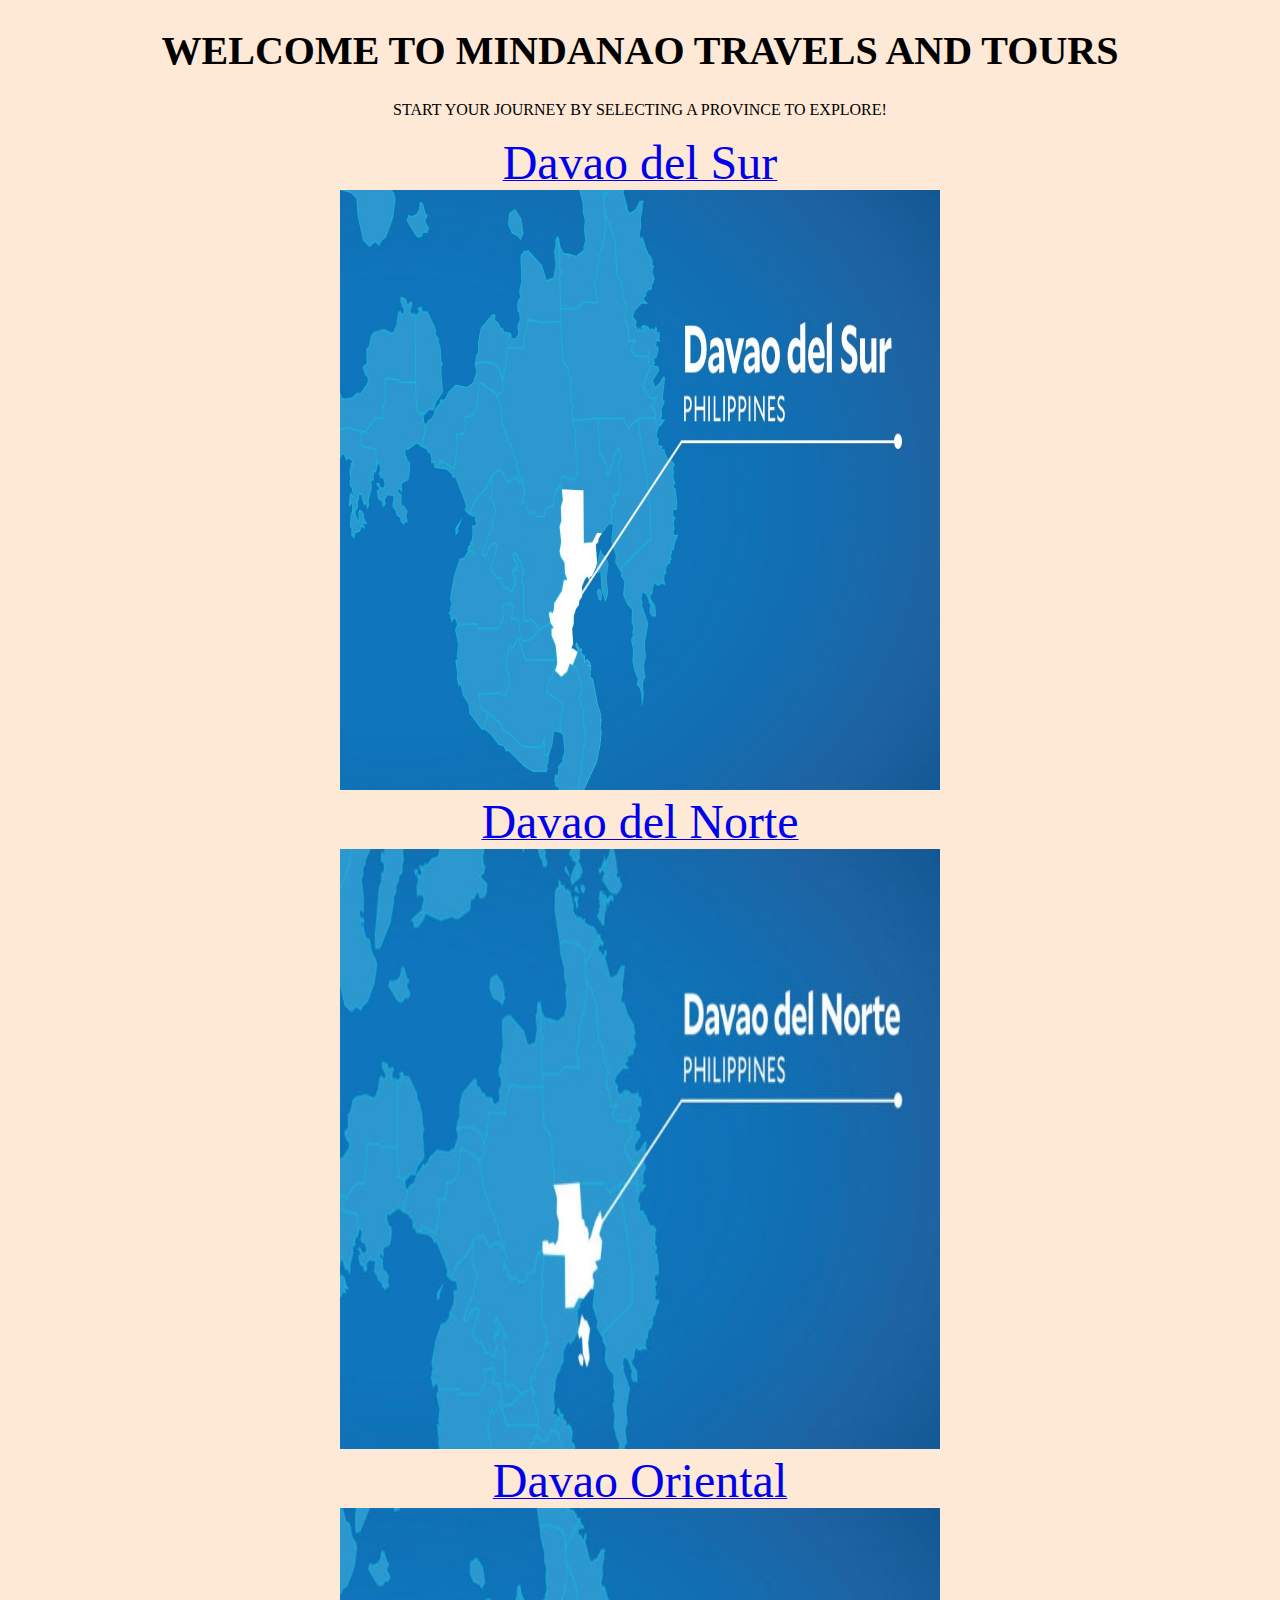
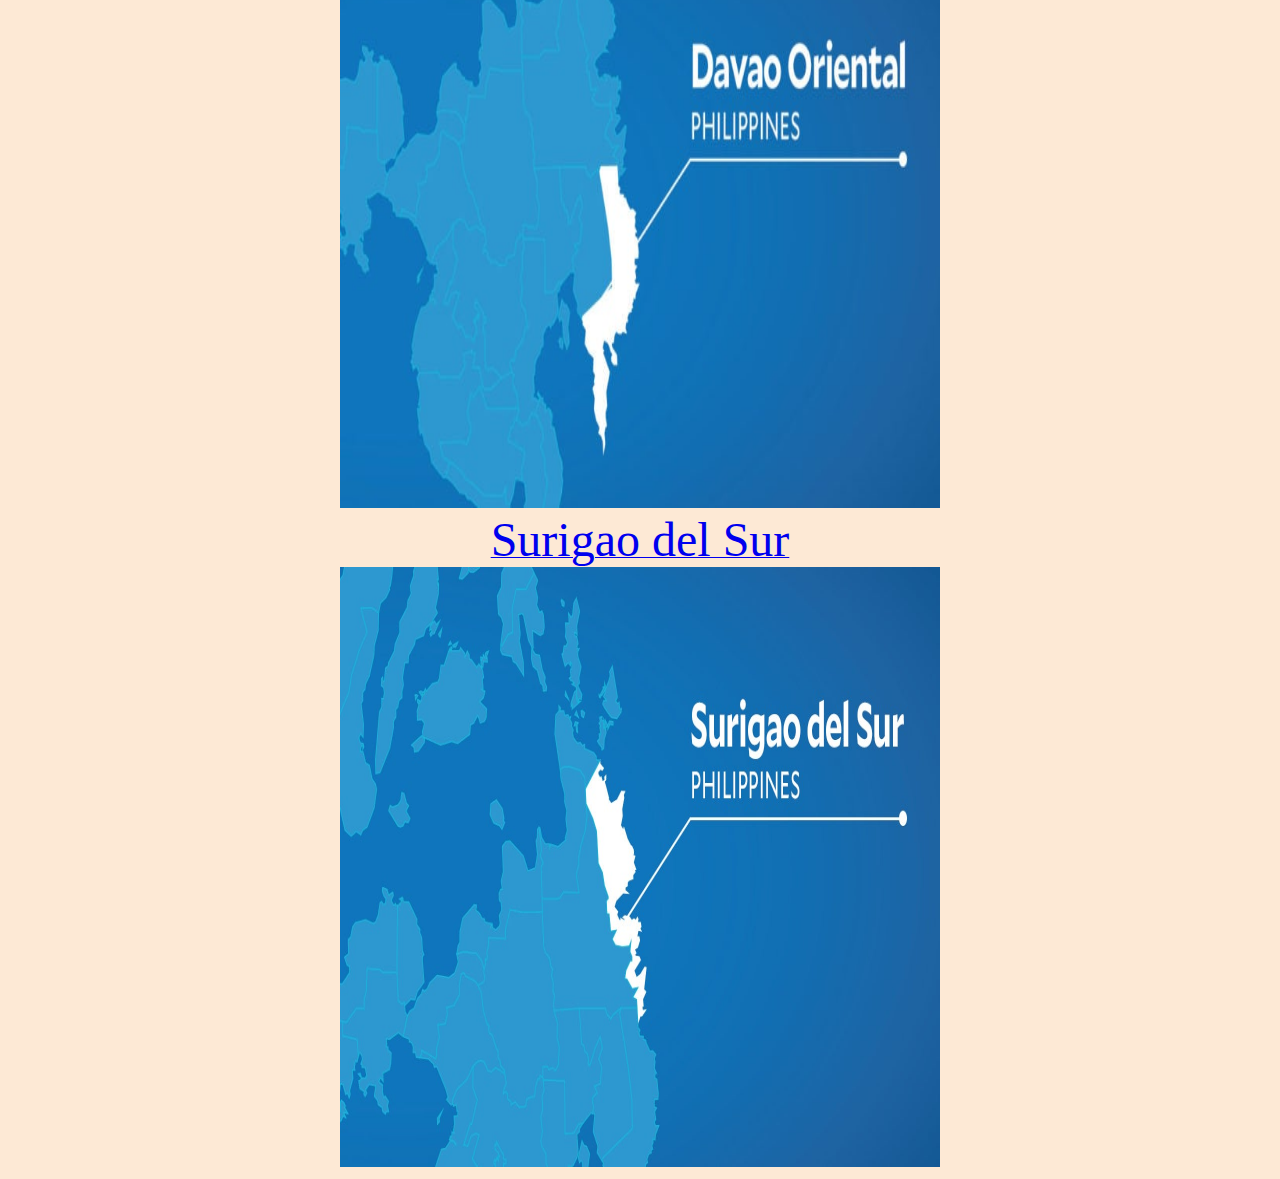
<file: index.html>
<!DOCTYPE html>
<html lang="en-US">
  <head>
    <meta charset="UTF-8">
    <meta name="viewport" content="width=device-width, initial-scale=1.0" />
    <title>Mindanao Travels</title>
    
  </head>  
  
  <body class="size-1140" style="background-color:#fde9d5;">
  	<div align="center">
            <p class="nav-text" ><h1 style="color:black;font-size:40px;">WELCOME TO MINDANAO TRAVELS AND TOURS </h1></p>
            <p font="Time New Roman" size=12>START YOUR JOURNEY BY SELECTING A PROVINCE TO EXPLORE!</p>
            
            
              <li><a href="Davaodelsur.html"><font align="left" size=800> Davao del Sur</font></a></li>
              <img src="DDS.jpg" width="600" height="600" hspace=30>
              <li><a href="Davaodelnorte.html"><font align="left" size=800> Davao del Norte</font></a></li>
              <img src="DDN.jpg" width="600" height="600" hspace=30>
              <li><a href="Davaooriental.html"><font align="left" size=800> Davao Oriental</font></a></li>
              <img src="DO.jpg" width="600" height="600" hspace=30>
              <li><a href="Surigaodelsur.html"><font align="left" size=800> Surigao del Sur</font></a></li>
               <img src="SDS.jpg" width="600" height="600" hspace=30>
            
          </div>
 
    
    <!-- MAIN -->
    <main>
      
      
    </main>
   
    <footer>
    
    </footer> 
   </body>
</html>
</file>
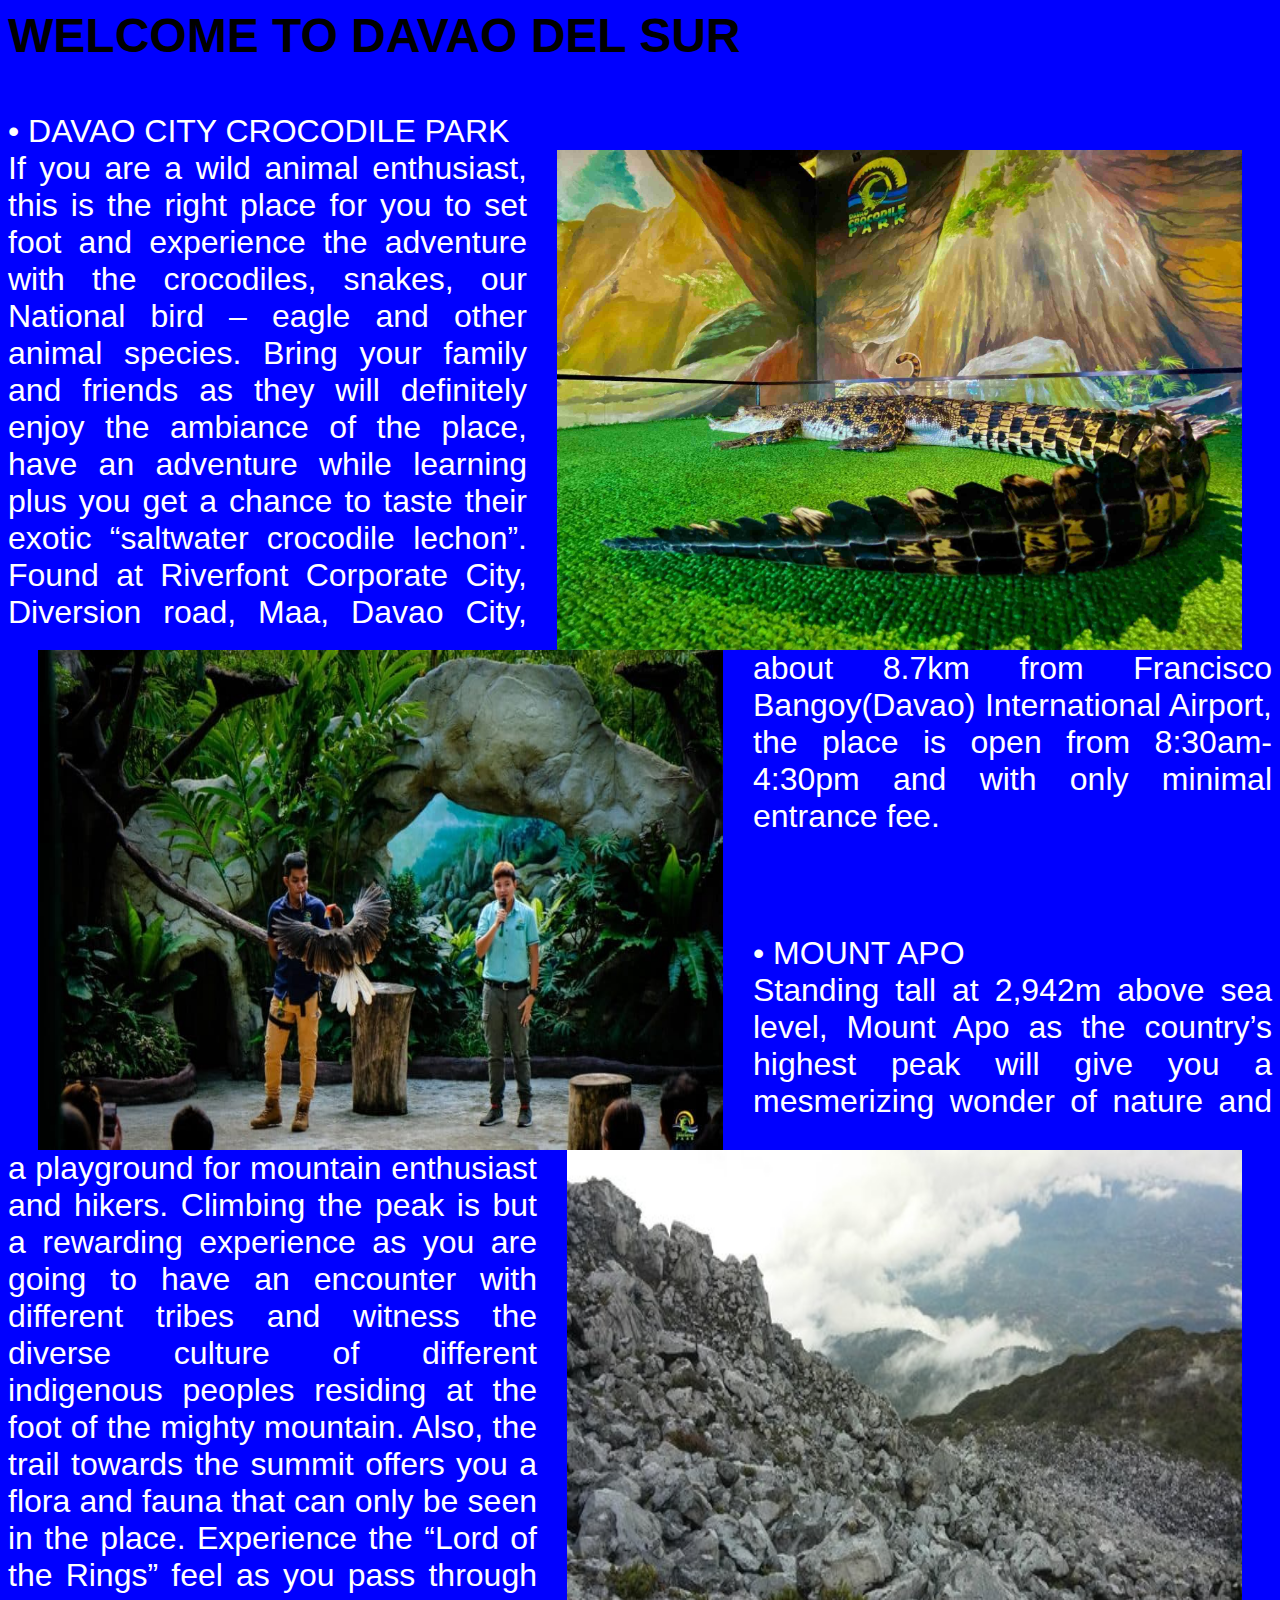
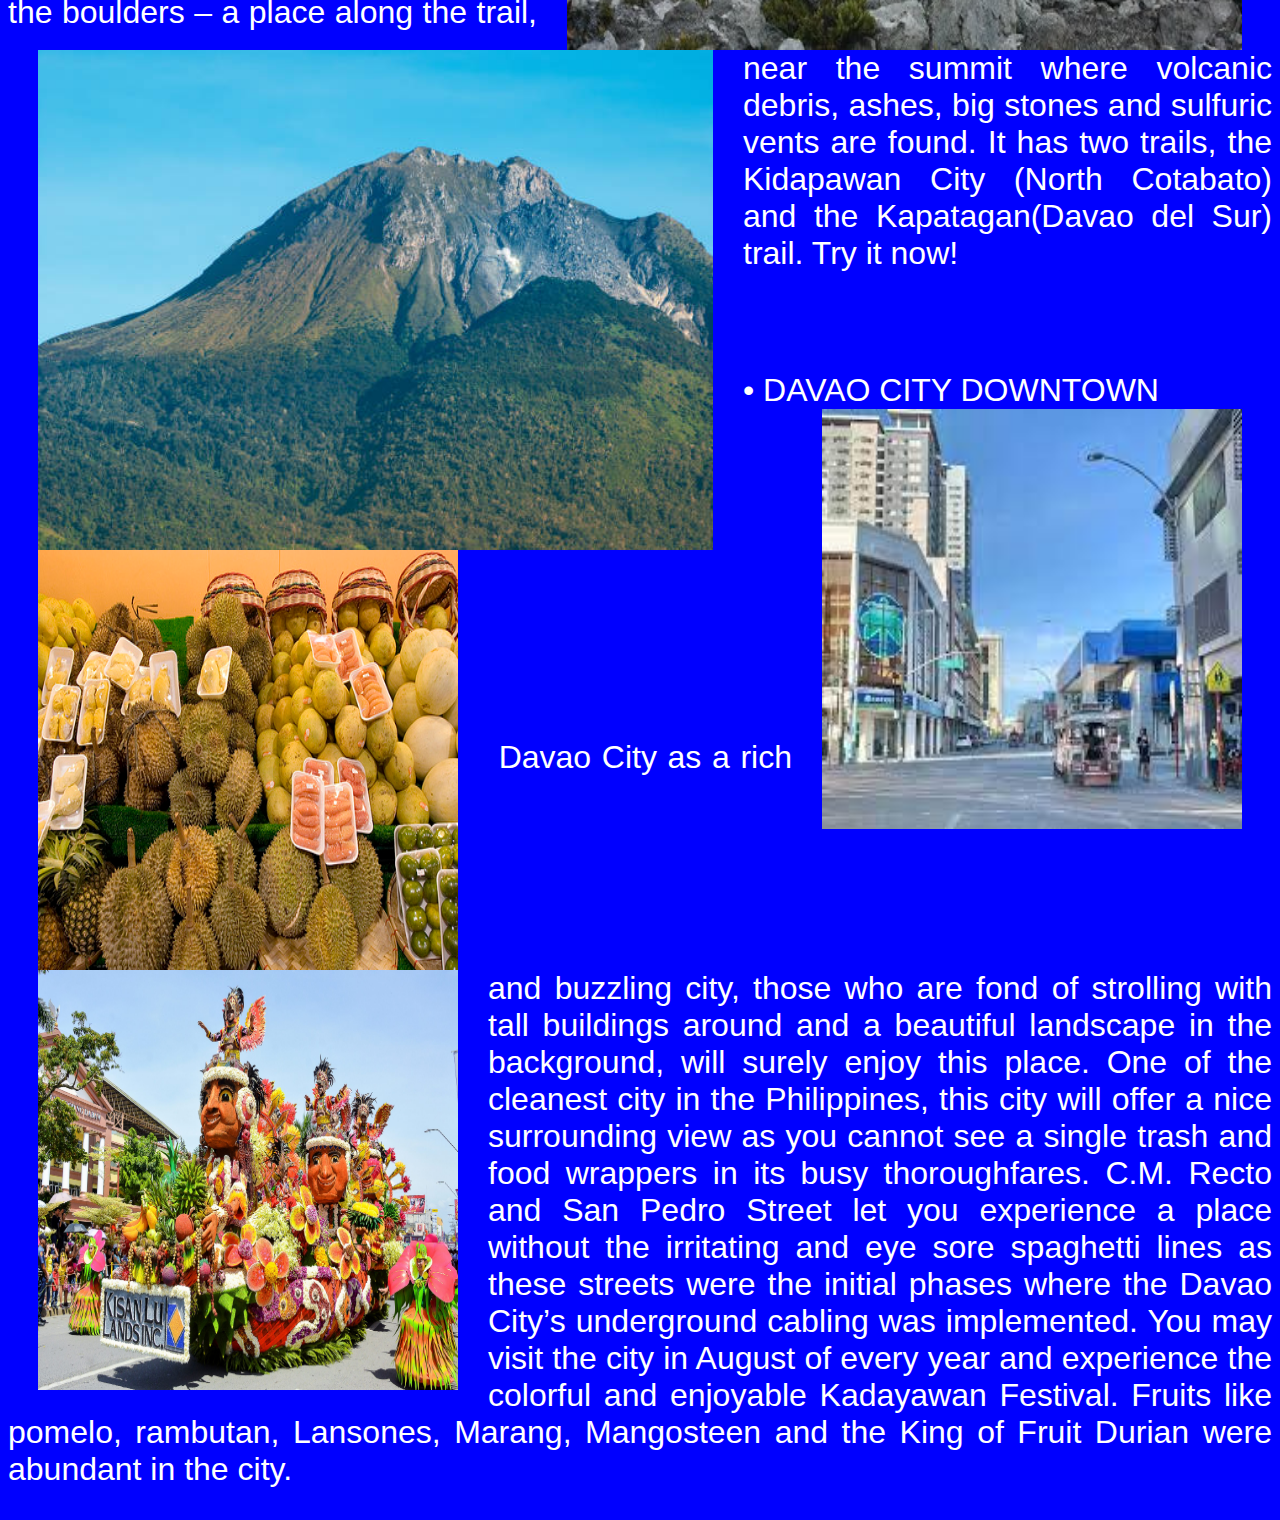
<file: Davaodelsur.html>
<html>
<head>
<title>DAVAO DEL SUR</title>
</head>

<body bgcolor="blue" text="black">

<font align="center" face="arial" color="black" size=25><b>WELCOME TO DAVAO DEL SUR</b></font><br><br>

<font face="arial" color="white" size=6><p align="justify">
•	DAVAO CITY CROCODILE PARK<br>
 <img align="right" width="685" height="500" src="crocodile.jpg" hspace=30>
 <img align="left" width="685" height="500" src="crocodilep.jpg" hspace=30>
If you are a wild animal enthusiast, this is the right place for you to set foot and experience the adventure with the crocodiles, snakes, our National bird – eagle and other animal species. Bring your family and friends as they will definitely enjoy the ambiance of the place, have an adventure while learning plus you get a chance to taste their exotic “saltwater crocodile lechon”. Found at Riverfont Corporate City, Diversion road, Maa, Davao City, about 8.7km from Francisco Bangoy(Davao) International Airport, the place is open from 8:30am-4:30pm and with only minimal entrance fee.
</p></font><br><br>

<font face="arial" color="white" size=6><p align="justify">
•	MOUNT APO<br>
 <img align="right" width="675" height="500" src="aponew.jpg" hspace=30>
 <img align="left" width="675" height="500" src="aponewa.jpg" hspace=30>
Standing tall at 2,942m above sea level, Mount Apo as the country’s highest peak will give you a mesmerizing wonder of nature and a playground for mountain enthusiast and hikers. Climbing the peak is but a rewarding experience as you are going to have an encounter with different tribes and witness the diverse culture of different indigenous peoples residing at the foot of the mighty mountain. Also, the trail towards the summit offers you a flora and fauna that can only be seen in the place. Experience the “Lord of the Rings” feel as you pass through the boulders – a place along the trail, near the summit where volcanic debris, ashes, big stones and sulfuric vents are found. It has two trails, the Kidapawan City (North Cotabato) and the Kapatagan(Davao del Sur) trail. Try it now!
</p></font><br><br>

 <font face="arial" color="white" size=6><p align="justify">
	•	DAVAO CITY DOWNTOWN<br>
 <img align="right" width="420" height="420" src="claveria.jpg" hspace=30>
 <img align="center" width="420" height="420" src="fruits.jpg" hspace=30>
 <img align="left" width="420" height="420" src="Kadayawan.jpg" hspace=30>
Davao City as a rich and buzzling city, those who are fond of strolling with tall buildings around and a beautiful landscape in the background, will surely enjoy this place. One of the cleanest city in the Philippines, this city will offer a nice surrounding view as you cannot see a single trash and food wrappers in its busy thoroughfares. C.M. Recto and San Pedro Street let you experience a place without the irritating and eye sore spaghetti lines as these streets were the initial phases where the Davao City’s underground cabling was implemented. You may visit the city in August of every year and experience the colorful and enjoyable Kadayawan Festival. Fruits like pomelo, rambutan, Lansones, Marang, Mangosteen and the King of Fruit Durian were abundant in the city.
</p></font>
 </body>
 </html>
</file>
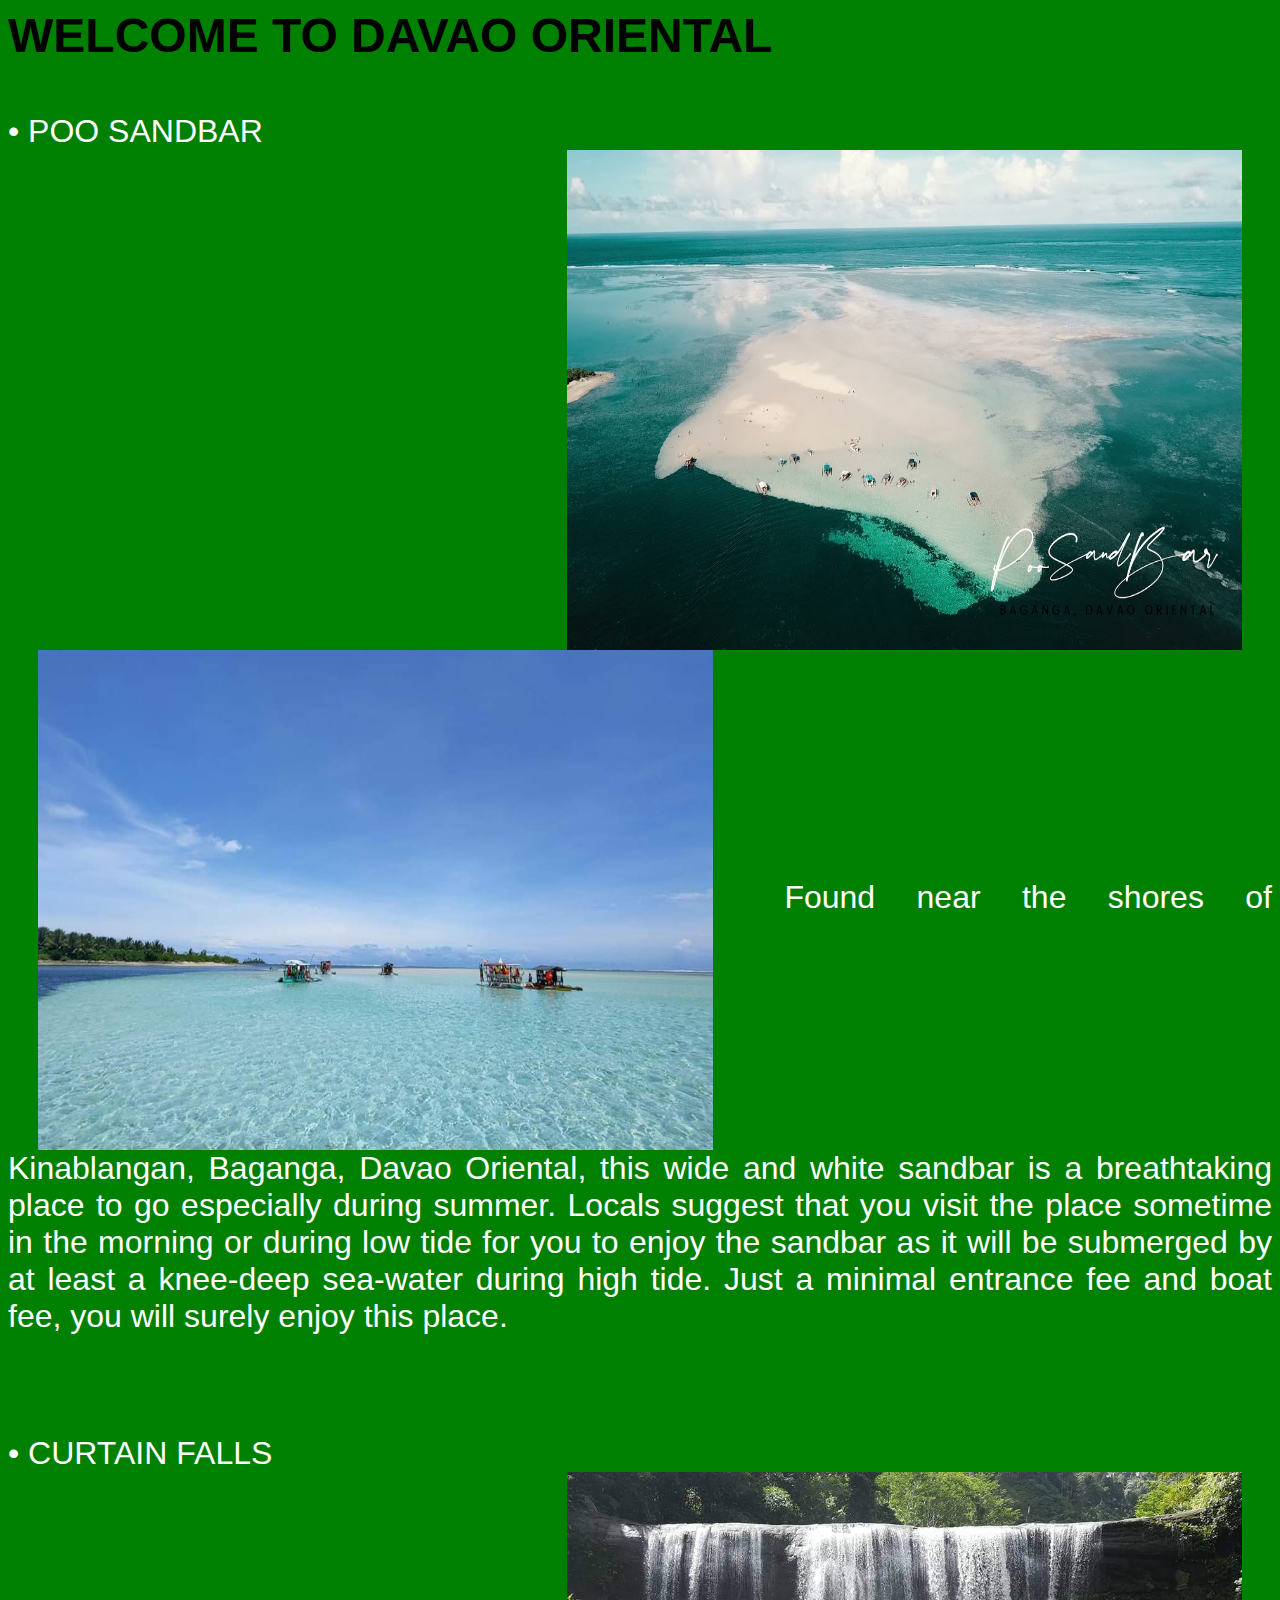
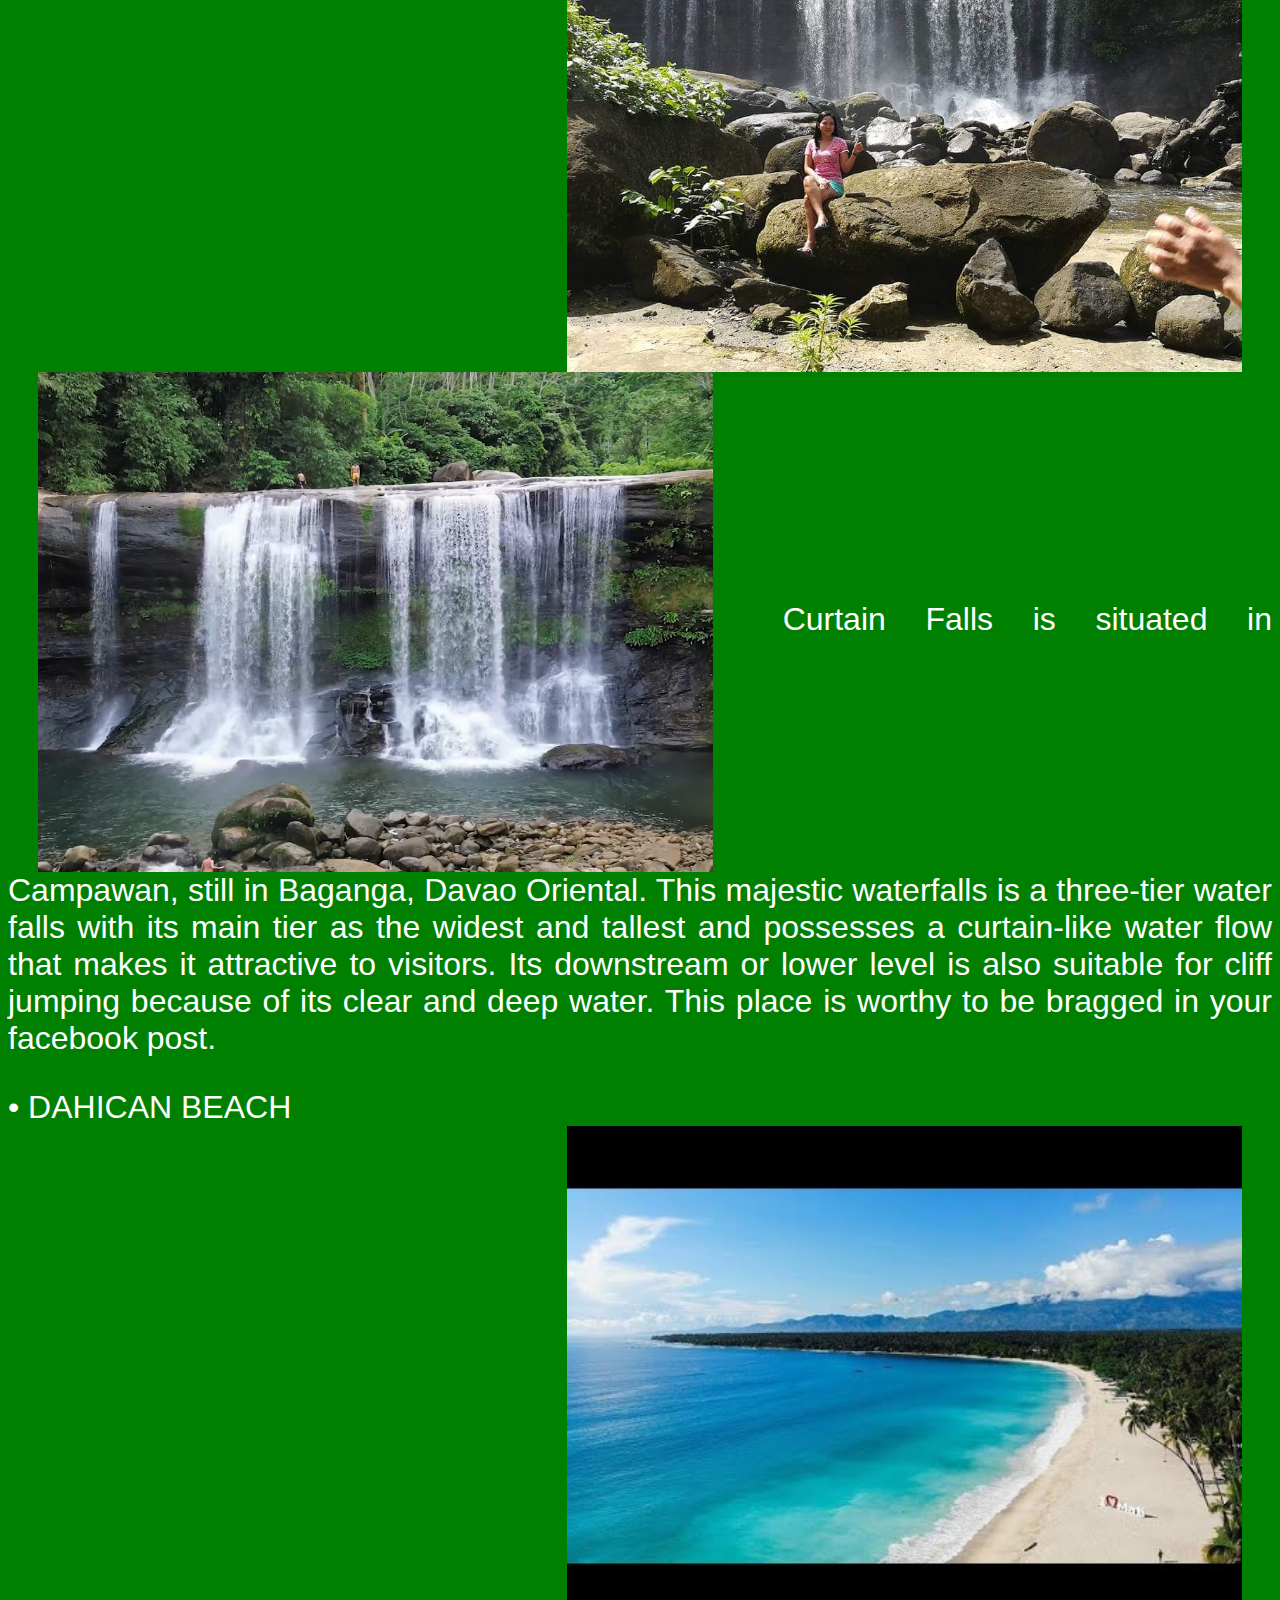
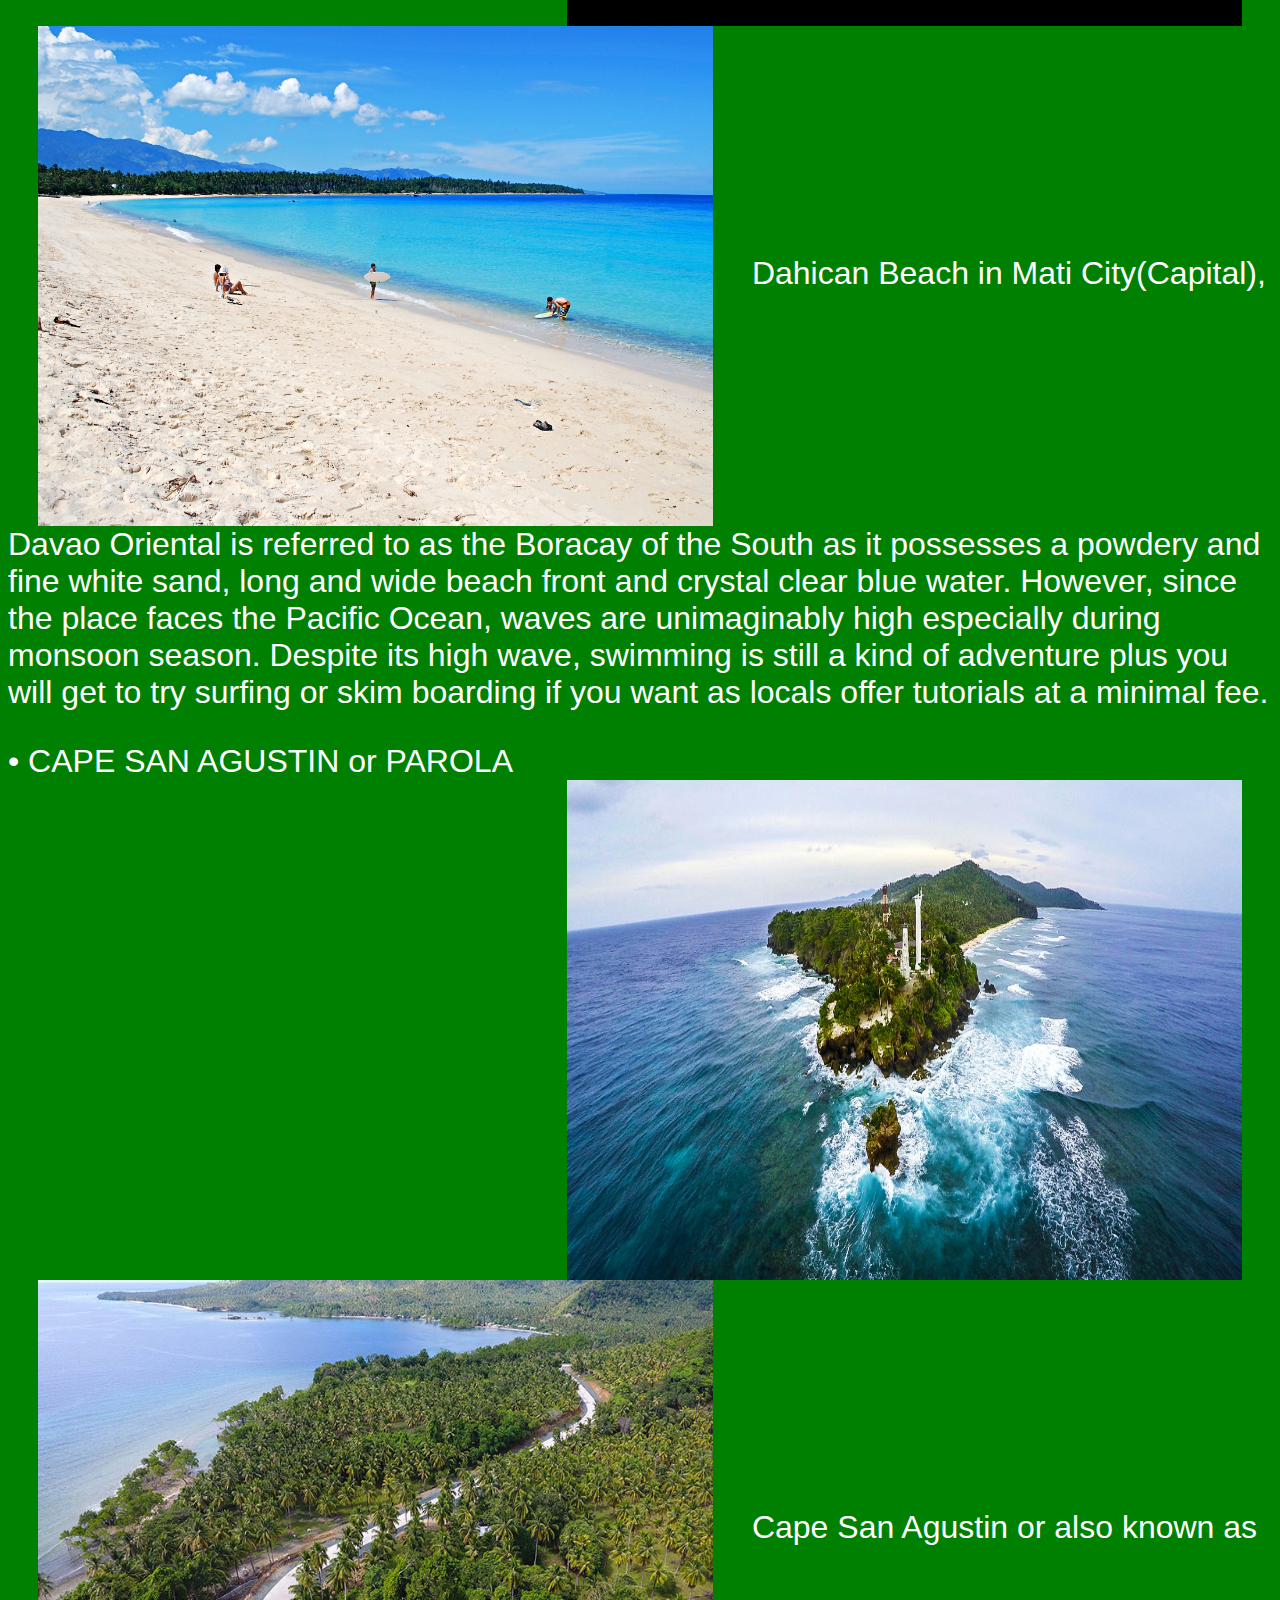
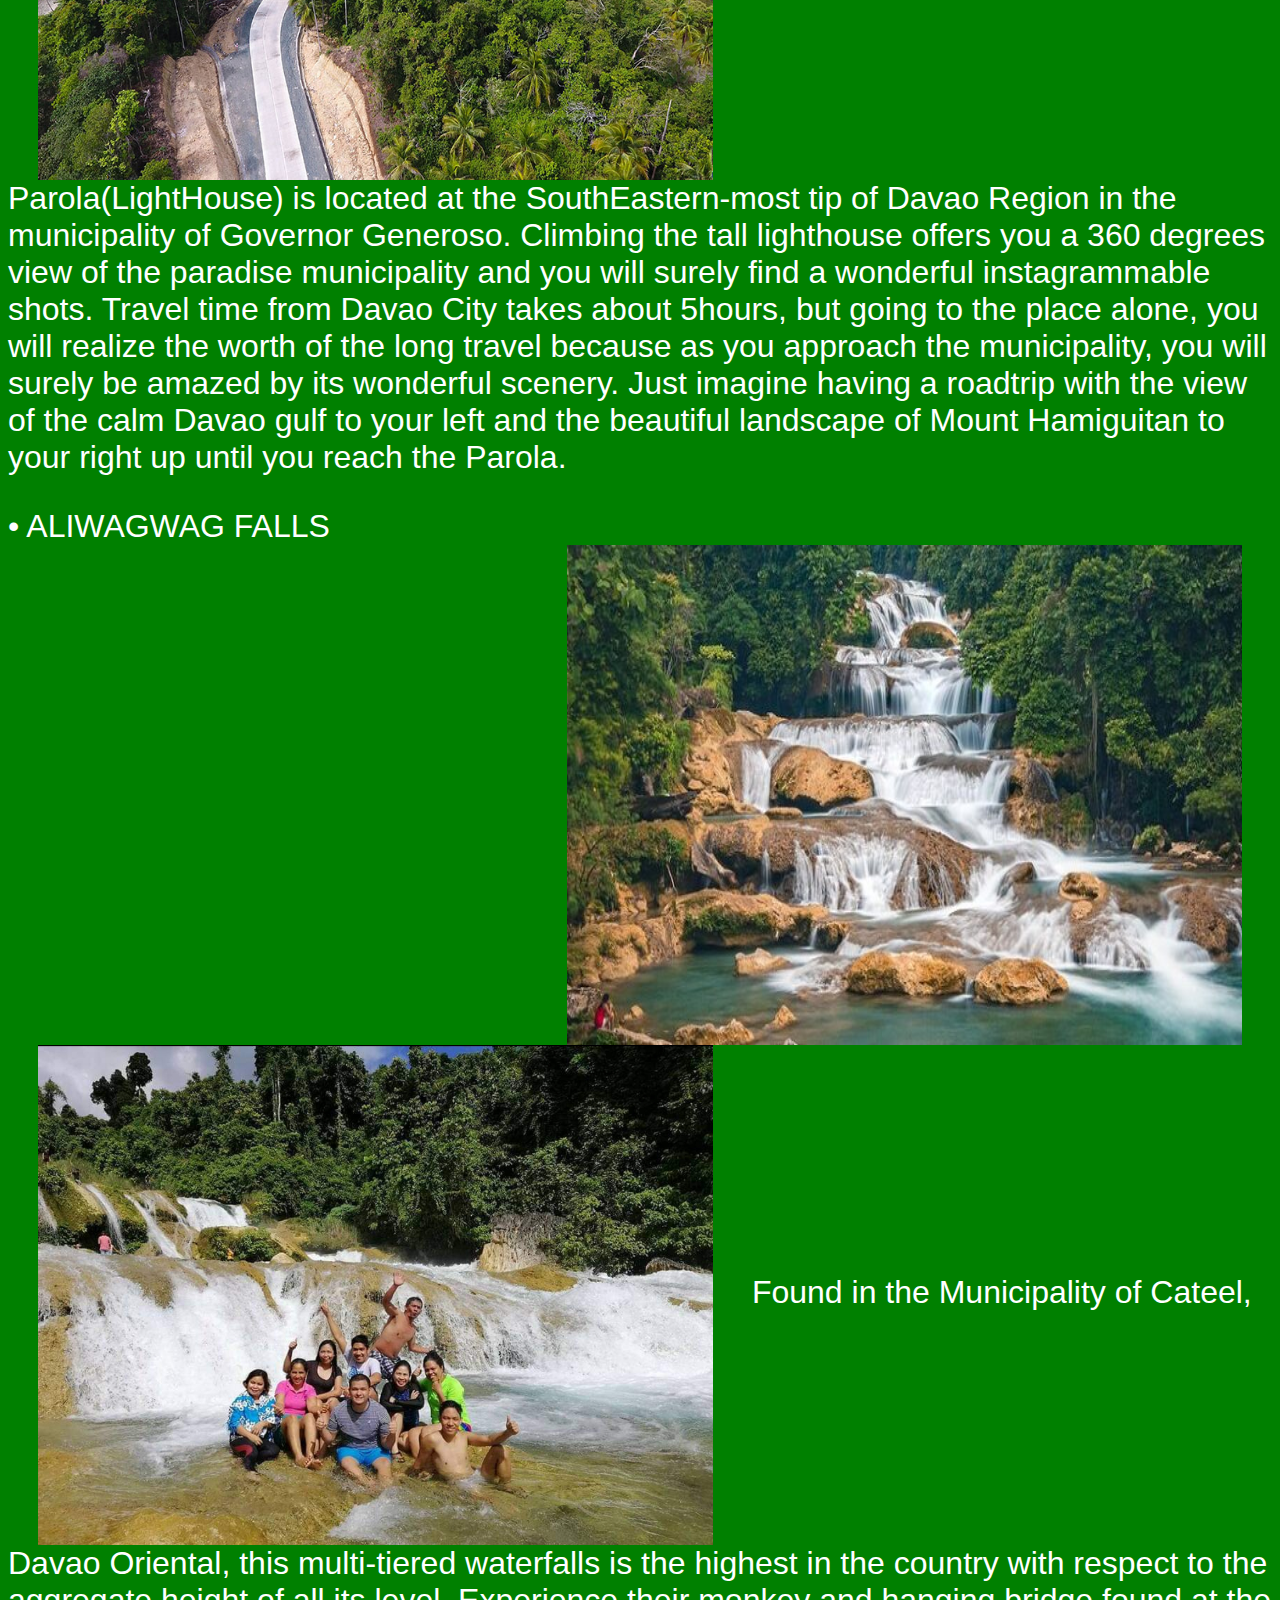
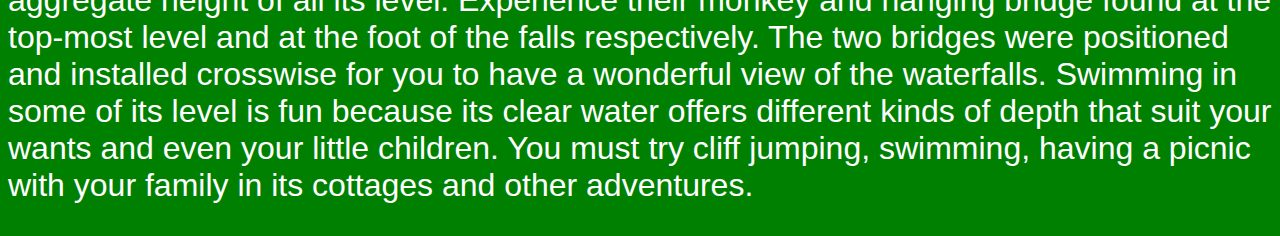
<file: Davaooriental.html>
<html>
<head>
<title>DAVAO ORIENTAL</title>
</head>

<body bgcolor="green" text="black">

<font align="center" face="arial" color="black" size=25><b>WELCOME TO DAVAO ORIENTAL</b></font><br><br>

<font face="arial" color="white" size=6><p align="justify">
•	POO SANDBAR<br>
 <img align="right" width="675" height="500" src="poo.jpg" hspace=30>
 <img align="center" width="675" height="500" src="pooa.jpg" hspace=30>
Found near the shores of Kinablangan, Baganga, Davao Oriental, this wide and white sandbar is a breathtaking place to go especially during summer. Locals suggest that you visit the place sometime in the morning or during low tide for you to enjoy the sandbar as it will be submerged by at least a knee-deep sea-water during high tide. Just a minimal entrance fee and boat fee, you will surely enjoy this place.
</p></font><br><br>

<font face="arial" color="white" size=6><p align="justify">
•	CURTAIN FALLS<br>
 <img align="right" width="675" height="500" src="curtain.jpg" hspace=30>
 <img align="center" width="675" height="500" src="curtaina.jpg" hspace=30>
Curtain Falls is situated in Campawan, still in Baganga, Davao Oriental. This majestic waterfalls is a three-tier water falls with its main tier as the widest and tallest and possesses a curtain-like water flow that makes it attractive to visitors. Its downstream or lower level is also suitable for cliff jumping because of its clear and deep water. This place is worthy to be bragged in your facebook post. 
 <font face="arial" color="white" size=6><p align="justify">	
</p></font>

  •	DAHICAN BEACH<br>
 <img align="right" width="675" height="500" src="dahican.jpg" hspace=30>
 <img align="center" width="675" height="500" src="dahicana.JPG" hspace=30>
Dahican Beach in Mati City(Capital), Davao Oriental is referred to as the Boracay of the South as it possesses a powdery and fine white sand, long and wide beach front and crystal clear blue water. However, since the place faces the Pacific Ocean, waves are unimaginably high especially during monsoon season. Despite its high wave, swimming is still a kind of adventure plus you will get to try surfing or skim boarding if you want as locals offer tutorials at a minimal fee. 
 <font face="arial" color="white" size=6><p align="justify">	
</p></font>

•	CAPE SAN AGUSTIN or PAROLA<br>
 <img align="right" width="675" height="500" src="parola.jpg" hspace=30>
 <img align="center" width="675" height="500" src="parolaa.jpg" hspace=30>
Cape San Agustin or also known as Parola(LightHouse) is located at the SouthEastern-most tip of Davao Region in the municipality of Governor Generoso. Climbing the tall lighthouse offers you a 360 degrees view of the paradise municipality and you will surely find a wonderful instagrammable shots. Travel time from Davao City takes about 5hours, but going to the place alone, you will realize the worth of the long travel because as you approach the municipality, you will surely be amazed by its wonderful scenery. Just imagine having a roadtrip with the view of the calm Davao gulf to your left and the beautiful landscape of Mount Hamiguitan to your right up until you reach the Parola. 
 <font face="arial" color="white" size=6><p align="justify">	
</p></font>

  •	ALIWAGWAG FALLS<br>
 <img align="right" width="675" height="500" src="aliwagwag.jpg" hspace=30>
 <img align="center" width="675" height="500" src="aliwagwaga.jpg" hspace=30>
Found in the Municipality of Cateel, Davao Oriental, this multi-tiered waterfalls is the highest in the country with respect to the aggregate height of all its level. Experience their monkey and hanging bridge found at the top-most level and at the foot of the falls respectively. The two bridges were positioned and installed crosswise for you to have a wonderful view of the waterfalls. Swimming in some of its level is fun because its clear water offers different kinds of depth that suit your wants and even your little children. You must try cliff jumping, swimming, having a picnic with your family in its cottages and other adventures.
 <font face="arial" color="white" size=6><p align="justify">	
</p></font>

  
 </body>
 </html>
</file>
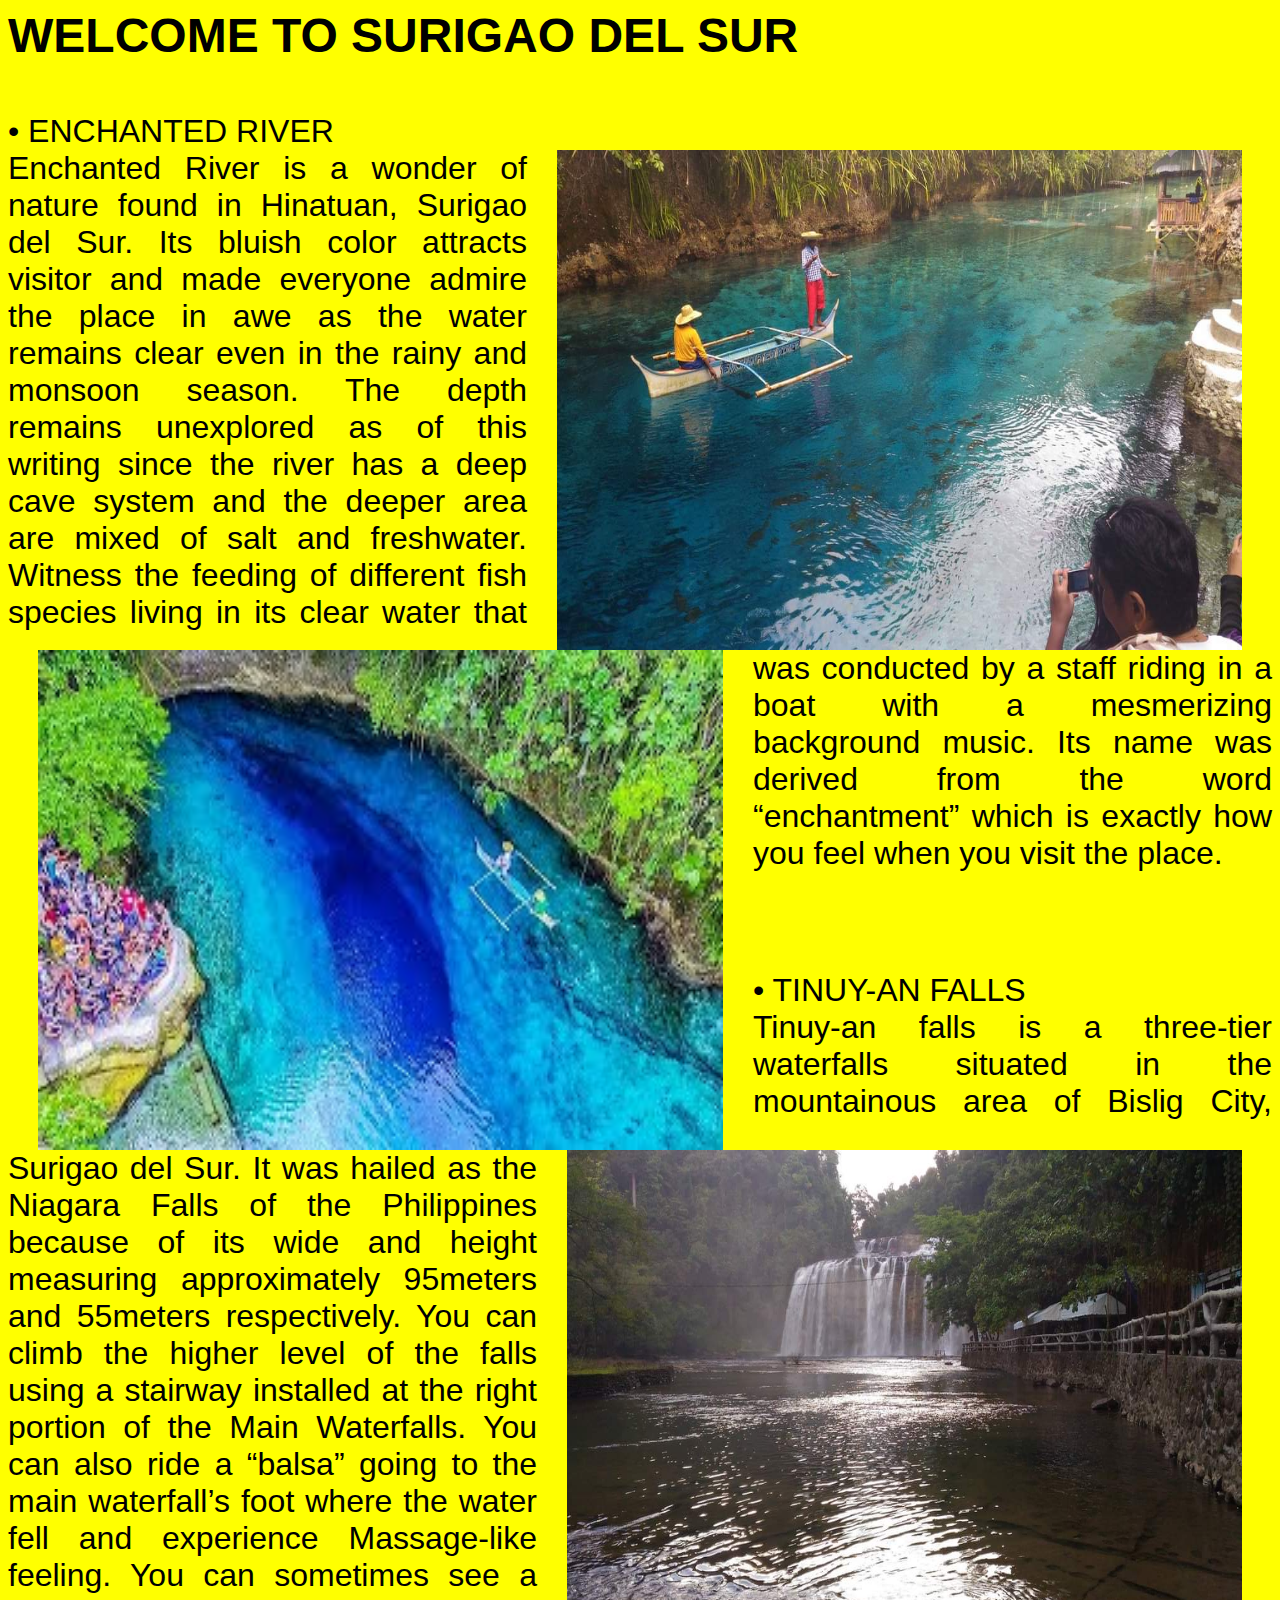
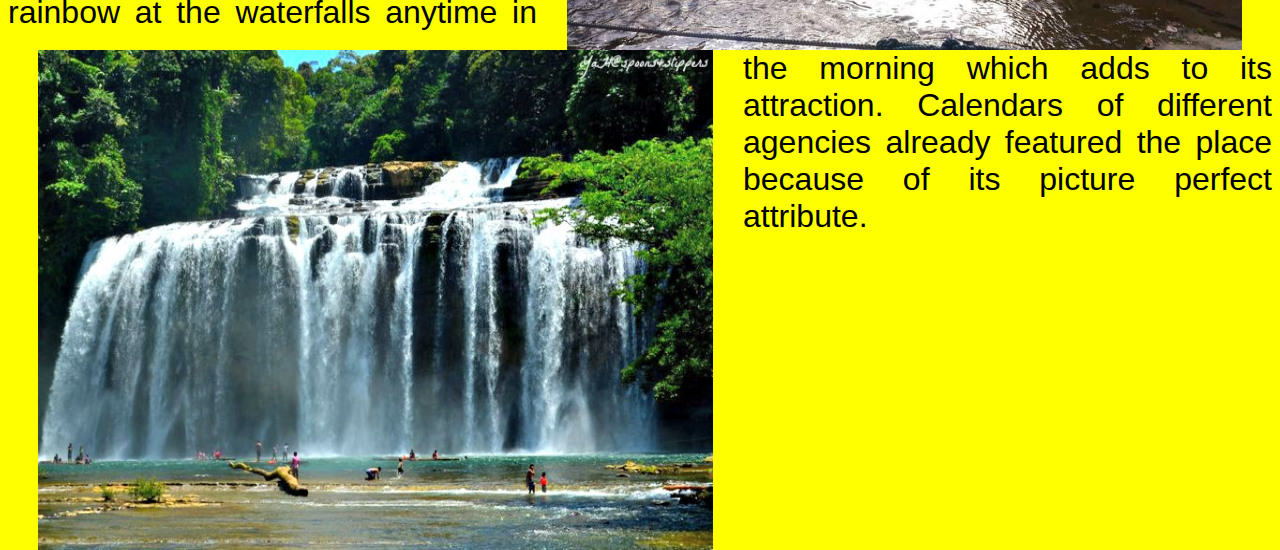
<file: Surigaodelsur.html>
<html>
<head>
<title>SURIGAO DEL SUR</title>
</head>

<body bgcolor="yellow" text="black">

<font align="center" face="arial" color="black" size=25><b>WELCOME TO SURIGAO DEL SUR</b></font><br><br>

<font face="arial" color="black" size=6><p align="justify">
•	ENCHANTED RIVER<br>
 <img align="right" width="685" height="500" src="enchanted.jpg" hspace=30>
 <img align="left" width="685" height="500" src="enchanteda.jpg" hspace=30>
Enchanted River is a wonder of nature found in Hinatuan, Surigao del Sur. Its bluish color attracts visitor and made everyone admire the place in awe as the water remains clear even in the rainy and monsoon season. The depth remains unexplored as of this writing since the river has a deep cave system and the deeper area are mixed of salt and freshwater. Witness the feeding of different fish species living in its clear water that was conducted by a staff riding in a boat with a mesmerizing background music. Its name was derived from the word “enchantment” which is exactly how you feel when you visit the place.
</p></font><br><br>

<font face="arial" color="black" size=6><p align="justify">
•	TINUY-AN FALLS<br>
 <img align="right" width="675" height="500" src="tinuyan.jpg" hspace=30>
 <img align="left" width="675" height="500" src="tinuyana.jpg" hspace=30>
Tinuy-an falls is a three-tier waterfalls situated in the mountainous area of Bislig City, Surigao del Sur. It was hailed as the Niagara Falls of the Philippines because of its wide and height measuring approximately 95meters and 55meters respectively. You can climb the higher level of the falls using a stairway installed at the right portion of the Main Waterfalls.  You can also ride a “balsa” going to the main waterfall’s foot where the water fell and experience Massage-like feeling. You can sometimes see a rainbow at the waterfalls anytime in the morning which adds to its attraction. Calendars of different agencies already featured the place because of its picture perfect attribute.
</p></font><br><br>

</p></font>
 </body>
 </html>
</file>
